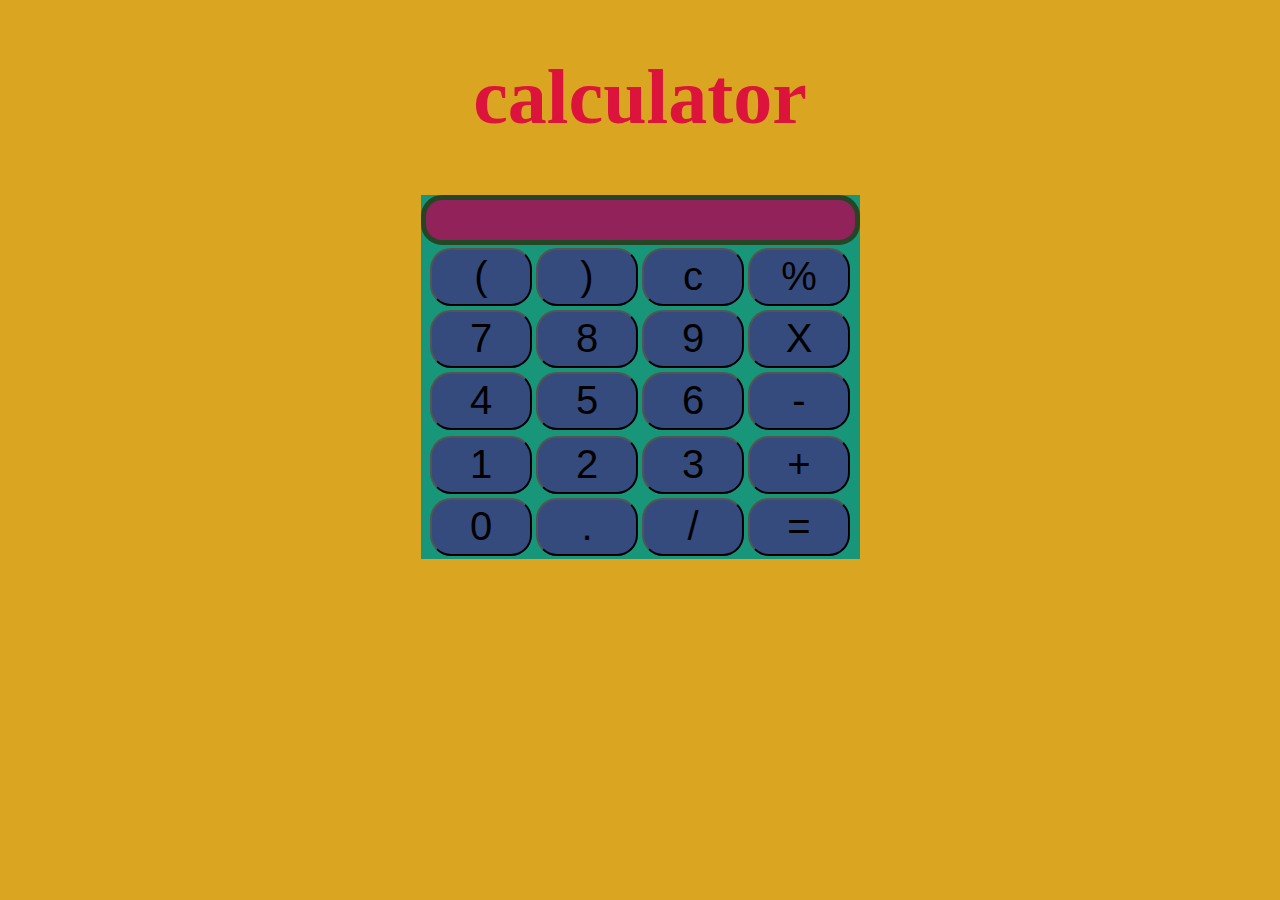
<file: calculator/index.html>
<!DOCTYPE html>
<html lang="en">

<head>
    <meta charset="UTF-8">
    <meta http-equiv="X-UA-Compatible" content="IE=edge">
    <meta name="viewport" content="width=device-width, initial-scale=1.0">
    <title>calculator</title>
    <link rel="stylesheet" href="style.css">
</head>

<body>
    <div class="Container">
        <h1>calculator</h1>
        <div class="calculator">
        <input type="text" name="screen" id="screen">
        <table>
            <tr>
                <td ><button>(</button></td>
                <td ><button>)</button></td>
                <td ><button>c</button></td>
                <td ><button>%</button></td>
            </tr>
            <tr>
                <td><button>7</button></td>
                <td><button>8</button></td>
                <td><button>9</button></td>
                <td><button>X</button></td>
            </tr>
                <td><button>4</button></td>
                <td><button>5</button></td>
                <td><button>6</button></td>
                <td><button>-</button></td>
            <tr>
            <tr>
                <td><button>1</button></td>
                <td><button>2</button></td>
                <td><button>3</button></td>
                <td><button>+</button></td>
            </tr>
            <tr>
                <td ><button>0</button></td>
                <td ><button>.</button></td>
                <td ><button>/</button></td>
                <td ><button>=</button></td>
            </tr>
        


            </tr>
        </table>
        </div>


    </div>

</body>
<script src="script.js"></script>

</html>
</file>
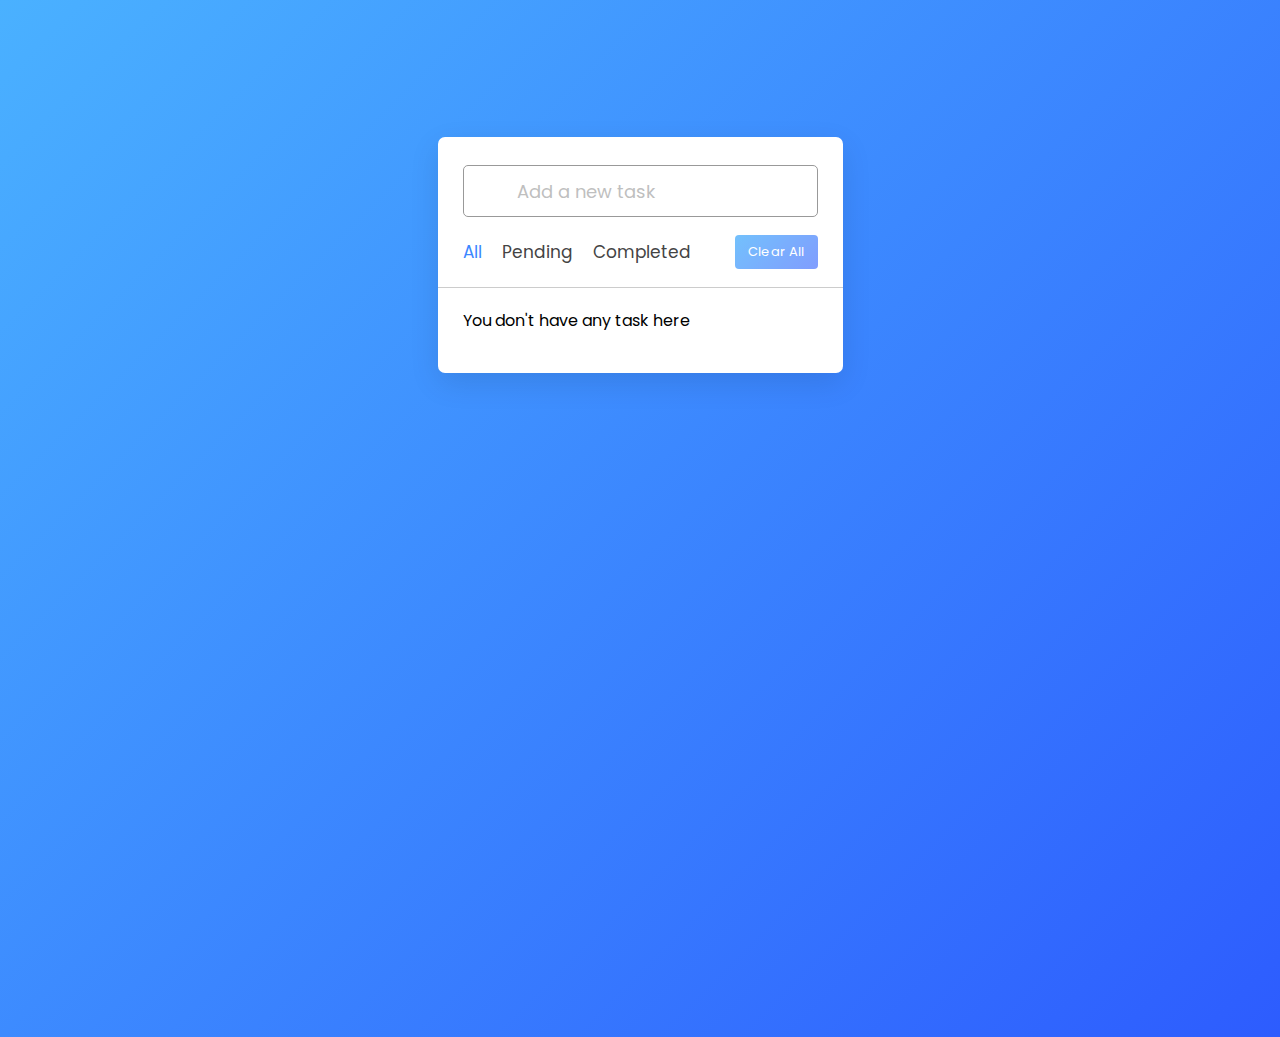
<file: to-do  list/index.html>
<!DOCTYPE html>
<!-- Coding By CodingNepal - youtube.com/codingnepal -->
<html lang="en" dir="ltr">
  <head>
    <meta charset="utf-8">  
    <title>Todo List App in JavaScript | CodingNepal</title>
    <link rel="stylesheet" href="style.css">
    <meta name="viewport" content="width=device-width, initial-scale=1.0">
    <!-- Iconscout Link For Icons -->
    <link rel="stylesheet" href="https://unicons.iconscout.com/release/v4.0.0/css/line.css">
  </head>
  <body>
    <div class="wrapper">
      <div class="task-input">
        
        <input type="text" placeholder="Add a new task">
      </div>
      <div class="controls">
        <div class="filters">
          <span class="active" id="all">All</span>
          <span id="pending">Pending</span>
          <span id="completed">Completed</span>
        </div>
        <button class="clear-btn">Clear All</button>
      </div>
      <ul class="task-box"></ul>
    </div>
    <script src="script.js"></script>
  </body>
</html>
</file>
<file: calculator/style.css>
.Container{
    text-align: center;
    margin: top 23px;
   border-radius: 21px;
}
table{
    margin: auto;
    border-radius: 21px;
}
input{
    border: 5px solid #244624;
    font-size: 33px;
    border-radius: 21px;
    background-color: rgb(145, 34, 90);

    

}
button{
    font-size: 40px;
     background:rgb(53, 75, 125);
     width: 102px;
     height: 58px;
     border-radius: 21px;
    
}
.calculator{
    display: inline-block;
    background-color: rgb(23, 150, 122);
}
body{
background-color: goldenrod;
}
h1{
    color: crimson;
    font-size: 78px;
}
</file>
<file: to-do  list/style.css>
@import url('https://fonts.googleapis.com/css2?family=Poppins:wght@400;500;600;700&display=swap');
*{
  margin: 0;
  padding: 0;
  box-sizing: border-box;
  font-family: 'Poppins', sans-serif;
}
body{
  width: 100%;
  height: 100vh;
  overflow: hidden;
  background: linear-gradient(135deg, #4AB1FF, #2D5CFE);
}
::selection{
  color: #fff;
  background: #3C87FF;
}
.wrapper{
  max-width: 405px;
  padding: 28px 0 30px;
  margin: 137px auto;
  background: #fff;
  border-radius: 7px;
  box-shadow: 0 10px 30px rgba(0,0,0,0.1);
}
.task-input{
  height: 52px;
  padding: 0 25px;
  position: relative;
}
.task-input img{
  top: 50%;
  position: absolute;
  transform: translate(17px, -50%);
}
.task-input input{
  height: 100%;
  width: 100%;
  outline: none;
  font-size: 18px;
  border-radius: 5px;
  padding: 0 20px 0 53px;
  border: 1px solid #999;
}
.task-input input:focus,
.task-input input.active{
  padding-left: 52px;
  border: 2px solid #3C87FF;
}
.task-input input::placeholder{
  color: #bfbfbf;
}
.controls, li{
  display: flex;
  align-items: center;
  justify-content: space-between;
}
.controls{
  padding: 18px 25px;
  border-bottom: 1px solid #ccc;
}
.filters span{
  margin: 0 8px;
  font-size: 17px;
  color: #444444;
  cursor: pointer;
}
.filters span:first-child{
  margin-left: 0;
}
.filters span.active{
  color: #3C87FF;
}
.controls .clear-btn{
  border: none;
  opacity: 0.6;
  outline: none;
  color: #fff;
  cursor: pointer;
  font-size: 13px;
  padding: 7px 13px;
  border-radius: 4px;
  letter-spacing: 0.3px;
  pointer-events: none;
  transition: transform 0.25s ease;
  background: linear-gradient(135deg, #1798fb 0%, #2D5CFE 100%);
}
.clear-btn.active{
  opacity: 0.9;
  pointer-events: auto;
}
.clear-btn:active{
  transform: scale(0.93);
}
.task-box{
  margin-top: 20px;
  margin-right: 5px;
  padding: 0 20px 10px 25px;
}
.task-box.overflow{
  overflow-y: auto;
  max-height: 300px;
}
.task-box::-webkit-scrollbar{
  width: 5px;
}
.task-box::-webkit-scrollbar-track{
  background: #f1f1f1;
  border-radius: 25px;
}
.task-box::-webkit-scrollbar-thumb{
  background: #e6e6e6;
  border-radius: 25px;
}
.task-box .task{
  list-style: none;
  font-size: 17px;
  margin-bottom: 18px;
  padding-bottom: 16px;
  align-items: flex-start;
  border-bottom: 1px solid #ccc;
}
.task-box .task:last-child{
  margin-bottom: 0;
  border-bottom: 0;
  padding-bottom: 0;
}
.task-box .task label{
  display: flex;
  align-items: flex-start;
}
.task label input{
  margin-top: 7px;
  accent-color: #3C87FF;
}
.task label p{
  user-select: none;
  margin-left: 12px;
  word-wrap: break-word;
}
.task label p.checked{
  text-decoration: line-through;
}
.task-box .settings{
  position: relative;
}
.settings :where(i, li){
  cursor: pointer;
}
.settings .task-menu{
  z-index: 10;
  right: -5px;
  bottom: -65px;
  padding: 5px 0;
  background: #fff;
  position: absolute;
  border-radius: 4px;
  transform: scale(0);
  transform-origin: top right;
  box-shadow: 0 0 6px rgba(0,0,0,0.15);
  transition: transform 0.2s ease;
}
.task-box .task:last-child .task-menu{
  bottom: 0;
  transform-origin: bottom right;
}
.task-box .task:first-child .task-menu{
  bottom: -65px;
  transform-origin: top right;
}
.task-menu.show{
  transform: scale(1);
}
.task-menu li{
  height: 25px;
  font-size: 16px;
  margin-bottom: 2px;
  padding: 17px 15px;
  cursor: pointer;
  justify-content: flex-start;
}
.task-menu li:last-child{
  margin-bottom: 0;
}
.settings li:hover{
  background: #f5f5f5;
}
.settings li i{
  padding-right: 8px;
}
@media (max-width: 400px) {
  body{
    padding: 0 10px;
  }
  .wrapper {
    padding: 20px 0;
  }
  .filters span{
    margin: 0 5px;
  }
  .task-input{
    padding: 0 20px;
  }
  .controls{
    padding: 18px 20px;
  }
  .task-box{
    margin-top: 20px;
    margin-right: 5px;
    padding: 0 15px 10px 20px;
  }
  .task label input{
    margin-top: 4px;
  }
}
</file>
